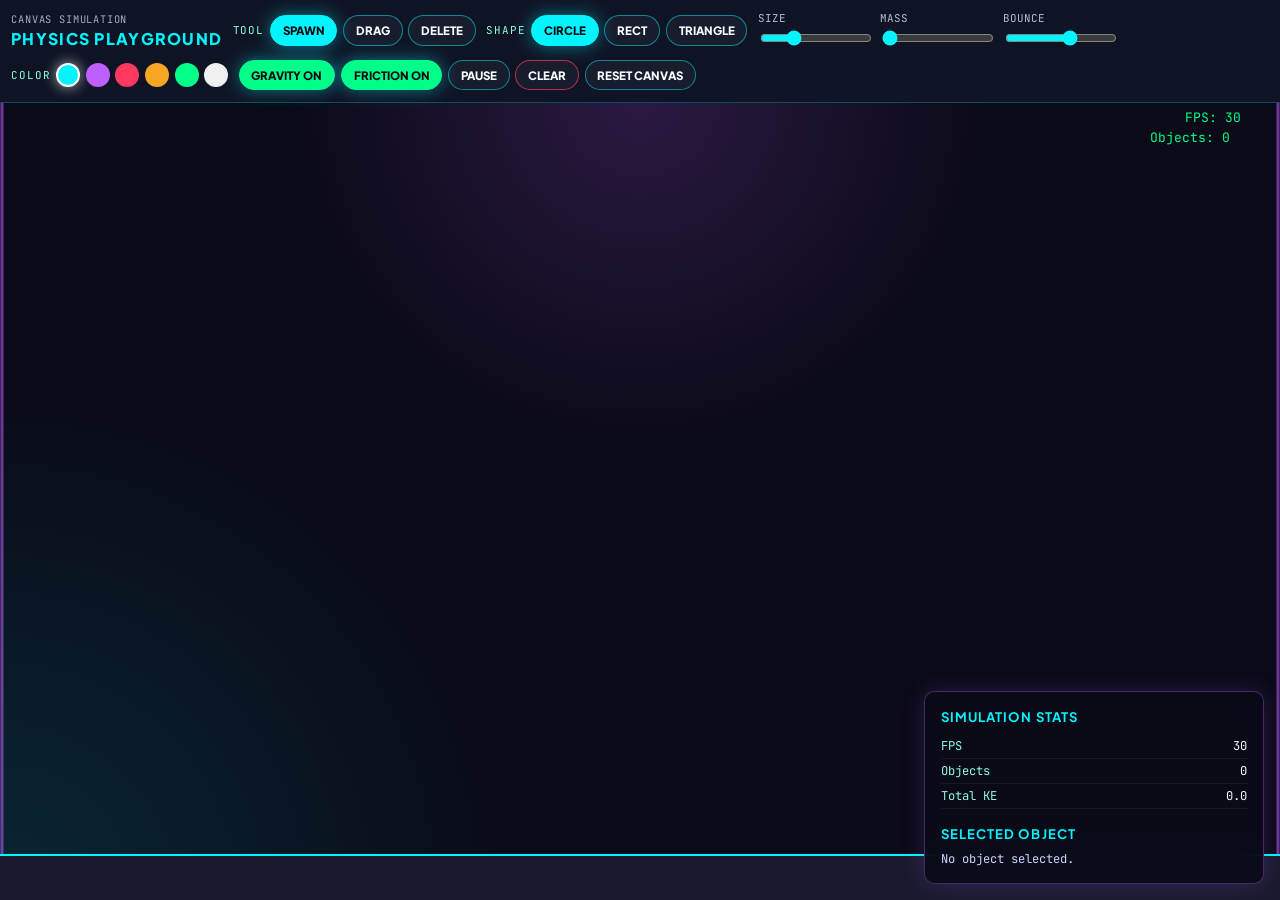
<file: index.html>
<!doctype html>
<html lang="en">
  <head>
    <meta charset="UTF-8" />
    <meta name="viewport" content="width=device-width, initial-scale=1.0" />
    <title>Physics Playground | Interactive Canvas Physics Sandbox</title>
    <link rel="icon" type="image/svg+xml" href="assets/favicon.svg" />
    <meta
      name="description"
      content="Interactive physics sandbox built with HTML5 Canvas, Vanilla JavaScript, Bootstrap 5, and a custom physics engine."
    />
    <link rel="canonical" href="https://fazal305.github.io/physics-playground/" />

    <meta property="og:type" content="website" />
    <meta property="og:url" content="https://fazal305.github.io/physics-playground/" />
    <meta property="og:title" content="Physics Playground | Interactive Canvas Physics Sandbox" />
    <meta
      property="og:description"
      content="Interactive physics sandbox built with HTML5 Canvas, Vanilla JavaScript, Bootstrap 5, and a custom physics engine."
    />
    <meta name="twitter:card" content="summary_large_image" />
    <meta name="twitter:title" content="Physics Playground | Interactive Canvas Physics Sandbox" />
    <meta
      name="twitter:description"
      content="Interactive physics sandbox built with HTML5 Canvas, Vanilla JavaScript, Bootstrap 5, and a custom physics engine."
    />

    <link rel="preconnect" href="https://fonts.googleapis.com" />
    <link rel="preconnect" href="https://fonts.gstatic.com" crossorigin />
    <link
      href="https://fonts.googleapis.com/css2?family=Plus+Jakarta+Sans:wght@400;600;800&family=JetBrains+Mono:wght@400;700&display=swap"
      rel="stylesheet"
    />
    <link rel="stylesheet" href="physics-styles.css" />
  </head>
  <body>
    <header class="toolbar">
      <div class="toolbar-row">
        <div class="toolbar-title">
          <p>Canvas Simulation</p>
          <h1>Physics Playground</h1>
        </div>

        <div class="control-group">
          <span class="control-label">Tool</span>
          <button class="btn tool-btn active" type="button" data-tool="spawn">
            Spawn
          </button>
          <button class="btn tool-btn" type="button" data-tool="drag">
            Drag
          </button>
          <button class="btn tool-btn" type="button" data-tool="delete">
            Delete
          </button>
        </div>

        <div class="control-group">
          <span class="control-label">Shape</span>
          <button
            class="btn shape-btn active"
            type="button"
            data-shape="circle"
          >
            Circle
          </button>
          <button class="btn shape-btn" type="button" data-shape="rect">
            Rect
          </button>
          <button class="btn shape-btn" type="button" data-shape="triangle">
            Triangle
          </button>
        </div>

        <div class="slider-group">
          <label for="size-slider">Size</label>
          <input
            id="size-slider"
            class="form-range"
            type="range"
            min="15"
            max="70"
            value="30"
          />
        </div>

        <div class="slider-group">
          <label for="mass-slider">Mass</label>
          <input
            id="mass-slider"
            class="form-range"
            type="range"
            min="1"
            max="10"
            value="1"
          />
        </div>

        <div class="slider-group">
          <label for="bounce-slider">Bounce</label>
          <input
            id="bounce-slider"
            class="form-range"
            type="range"
            min="0"
            max="1"
            step="0.1"
            value="0.6"
          />
        </div>

        <div class="control-group">
          <span class="control-label">Color</span>
          <button
            class="color-swatch active"
            type="button"
            data-color="#00f5ff"
            style="background: #00f5ff"
          ></button>
          <button
            class="color-swatch"
            type="button"
            data-color="#bf5fff"
            style="background: #bf5fff"
          ></button>
          <button
            class="color-swatch"
            type="button"
            data-color="#ff3860"
            style="background: #ff3860"
          ></button>
          <button
            class="color-swatch"
            type="button"
            data-color="#f5a623"
            style="background: #f5a623"
          ></button>
          <button
            class="color-swatch"
            type="button"
            data-color="#00ff88"
            style="background: #00ff88"
          ></button>
          <button
            class="color-swatch"
            type="button"
            data-color="#f0f0f0"
            style="background: #f0f0f0"
          ></button>
        </div>

        <div class="control-group">
          <button
            id="gravity-toggle"
            class="btn toggle-btn active"
            type="button"
          >
            Gravity ON
          </button>
          <button
            id="friction-toggle"
            class="btn toggle-btn active"
            type="button"
          >
            Friction ON
          </button>
          <button id="pause-btn" class="btn" type="button">Pause</button>
          <button id="clear-btn" class="btn danger-btn" type="button">
            Clear
          </button>
          <button id="reset-camera-btn" class="btn" type="button">
            Reset Canvas
          </button>
        </div>
      </div>
    </header>

    <main class="playground">
      <canvas id="physics-canvas"></canvas>

      <section class="info-panel">
        <div class="panel-body">
          <h2>Simulation Stats</h2>
          <div id="sim-stats">Loading simulation...</div>

          <h2>Selected Object</h2>
          <div id="body-stats">No object selected.</div>
        </div>
      </section>
    </main>

    <script src="physics-vectors.js"></script>
    <script src="physics-bodies.js"></script>
    <script src="physics-engine.js"></script>
    <script src="physics-renderer.js"></script>
    <script src="physics-app.js"></script>
  </body>
</html>
</file>
<file: physics-styles.css>
:root {
  --bg: #080914;
  --panel: #101527;
  --panel-2: #151d33;
  --text: #f8fbff;
  --muted: #9fb0c6;
  --line: rgba(160, 185, 220, 0.18);
  --cyan: #00f5ff;
  --purple: #bf5fff;
  --green: #00ff88;
  --red: #ff3860;
}

* {
  box-sizing: border-box;
}

html,
body {
  min-height: 100%;
}

body {
  margin: 0;
  overflow: hidden;
  background: var(--bg);
  color: var(--text);
  font-family: "Plus Jakarta Sans", Arial, sans-serif;
}

button,
input {
  font: inherit;
}

.toolbar {
  position: fixed;
  top: 0;
  left: 0;
  width: 100%;
  z-index: 20;
  padding: 0.7rem;
  background: rgba(16, 21, 39, 0.96);
  border-bottom: 1px solid rgba(0, 245, 255, 0.25);
  backdrop-filter: blur(14px);
}

.toolbar-row {
  display: flex;
  flex-wrap: wrap;
  align-items: center;
  gap: 0.65rem;
}

.toolbar-title {
  min-width: 190px;
}

.toolbar-title p {
  margin: 0 0 0.15rem;
  color: var(--muted);
  font-family: "JetBrains Mono", monospace;
  font-size: 0.65rem;
  letter-spacing: 0.08em;
  text-transform: uppercase;
}

.toolbar h1 {
  margin: 0;
  color: var(--cyan);
  font-size: 1rem;
  font-weight: 800;
  letter-spacing: 0.08em;
  text-transform: uppercase;
  white-space: nowrap;
}

.control-group {
  display: flex;
  flex-wrap: wrap;
  align-items: center;
  gap: 0.35rem;
}

.control-label {
  color: #8fffe0;
  font-family: "JetBrains Mono", monospace;
  font-size: 0.68rem;
  letter-spacing: 0.08em;
  text-transform: uppercase;
}

.btn {
  border: 1px solid rgba(0, 245, 255, 0.5);
  border-radius: 999px;
  padding: 0.42rem 0.74rem;
  background: rgba(255, 255, 255, 0.04);
  color: var(--text);
  cursor: pointer;
  font-size: 0.72rem;
  font-weight: 800;
  text-transform: uppercase;
  transition:
    background 160ms ease,
    color 160ms ease,
    border-color 160ms ease,
    box-shadow 160ms ease;
}

.btn:hover,
.btn.active {
  background: var(--cyan);
  color: var(--bg);
  border-color: var(--cyan);
  box-shadow: 0 0 18px rgba(0, 245, 255, 0.45);
}

.danger-btn {
  border-color: rgba(255, 56, 96, 0.7);
}

.danger-btn:hover {
  background: var(--red);
  color: #fff;
  border-color: var(--red);
}

.toggle-btn.active {
  background: var(--green);
  color: var(--bg);
  border-color: var(--green);
}

.slider-group {
  width: 112px;
}

.slider-group label {
  display: block;
  margin-bottom: 0.15rem;
  color: #b7bdd5;
  font-family: "JetBrains Mono", monospace;
  font-size: 0.68rem;
  text-transform: uppercase;
}

.form-range {
  width: 100%;
  accent-color: var(--cyan);
}

.color-swatch {
  width: 24px;
  height: 24px;
  padding: 0;
  border: 2px solid transparent;
  border-radius: 999px;
  cursor: pointer;
}

.color-swatch.active {
  border-color: #fff;
  box-shadow: 0 0 14px rgba(255, 255, 255, 0.65);
}

.playground {
  position: relative;
  width: 100vw;
  height: 100vh;
  padding-top: 98px;
}

#physics-canvas {
  display: block;
  width: 100%;
  height: 100%;
  cursor: crosshair;
  background:
    radial-gradient(circle at top, rgba(191, 95, 255, 0.18), transparent 35%),
    radial-gradient(
      circle at bottom left,
      rgba(0, 245, 255, 0.12),
      transparent 35%
    ),
    #0a0a18;
}

.info-panel {
  position: fixed;
  right: 1rem;
  bottom: 1rem;
  width: min(340px, calc(100vw - 2rem));
  background: rgba(10, 10, 24, 0.9);
  border: 1px solid rgba(191, 95, 255, 0.35);
  border-radius: 10px;
  color: var(--text);
  backdrop-filter: blur(12px);
  box-shadow: 0 0 24px rgba(191, 95, 255, 0.18);
}

.panel-body {
  padding: 1rem;
}

.info-panel h2 {
  margin: 0 0 0.55rem;
  color: var(--cyan);
  font-size: 0.82rem;
  letter-spacing: 0.08em;
  text-transform: uppercase;
}

.info-panel h2:not(:first-child) {
  margin-top: 1rem;
}

#sim-stats,
#body-stats {
  color: #cfd3ff;
  font-family: "JetBrains Mono", monospace;
  font-size: 0.76rem;
}

.stat-line {
  display: flex;
  justify-content: space-between;
  gap: 1rem;
  padding: 0.25rem 0;
  border-bottom: 1px solid rgba(255, 255, 255, 0.06);
}

.stat-label {
  color: #8fffe0;
}

.stat-value {
  color: var(--text);
  text-align: right;
}

@media (max-width: 992px) {
  body {
    overflow: auto;
  }

  .playground {
    height: 100dvh;
    padding-top: 220px;
  }

  .slider-group {
    width: 96px;
  }

  .info-panel {
    left: 0.75rem;
    right: 0.75rem;
    bottom: 0.75rem;
    width: auto;
  }
}

@media (max-width: 576px) {
  .toolbar-row {
    gap: 0.45rem;
  }

  .toolbar-title {
    width: 100%;
  }

  .toolbar h1 {
    font-size: 0.9rem;
  }

  .btn {
    font-size: 0.65rem;
    padding: 0.34rem 0.55rem;
  }

  .playground {
    padding-top: 280px;
  }

  .info-panel {
    max-height: 190px;
    overflow-y: auto;
  }
}
</file>
